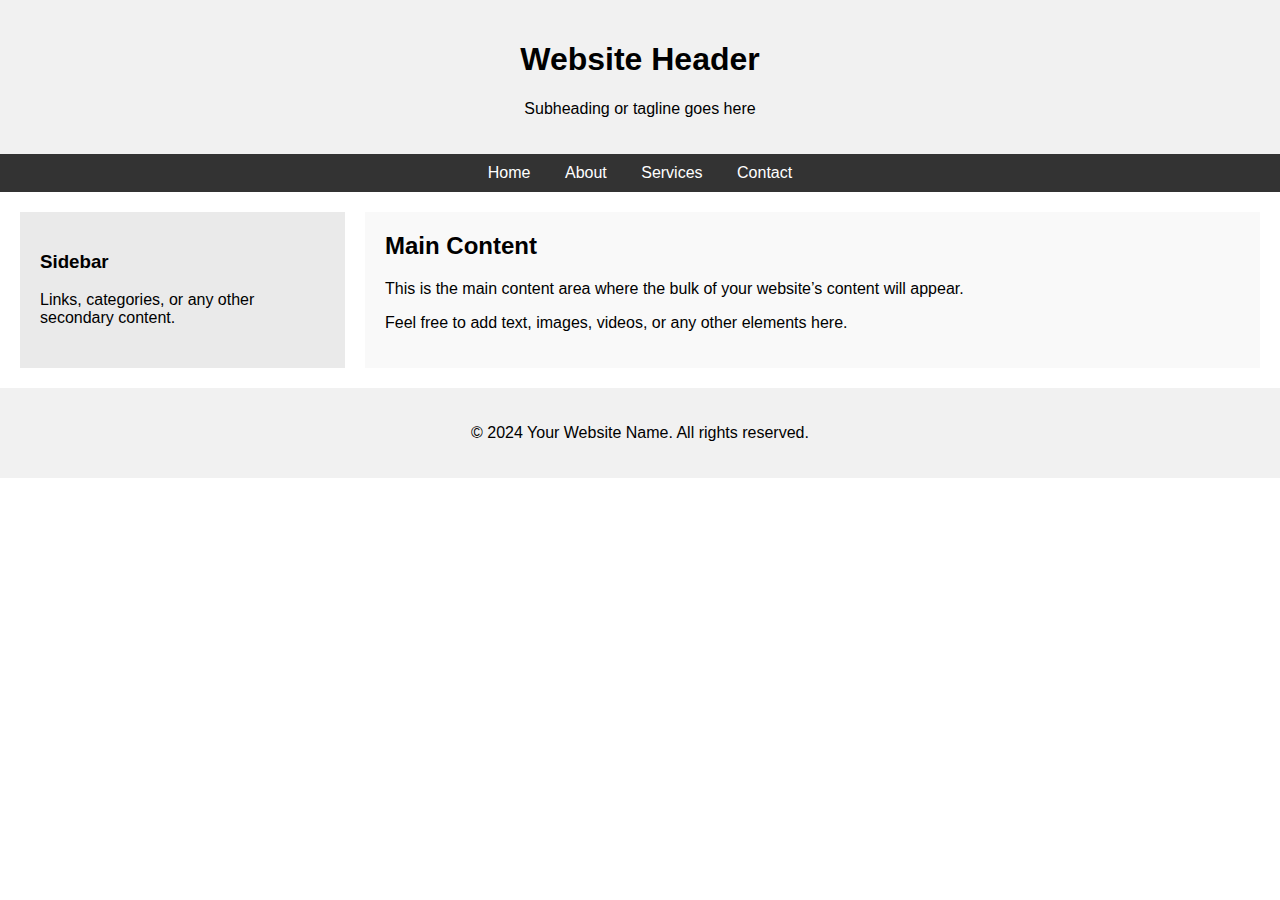
<file: index.html>
<!DOCTYPE html>
<html lang="en">
<head>
    <meta charset="UTF-8">
    <meta name="viewport" content="width=device-width, initial-scale=1.0">
    <title>Website Wireframe</title>
    <style>
        body {
            font-family: Arial, sans-serif;
            margin: 0;
            padding: 0;
        }
        header, footer {
            background-color: #f1f1f1;
            padding: 20px;
            text-align: center;
        }
        nav {
            background-color: #333;
            color: white;
            padding: 10px;
            text-align: center;
        }
        nav a {
            color: white;
            margin: 0 15px;
            text-decoration: none;
        }
        .container {
            display: flex;
            flex-wrap: wrap;
            padding: 20px;
        }
        .sidebar {
            flex: 1;
            background-color: #eaeaea;
            padding: 20px;
            margin-right: 20px;
            min-width: 200px;
        }
        .content {
            flex: 3;
            background-color: #f9f9f9;
            padding: 20px;
        }
        .content h2 {
            margin-top: 0;
        }
        .footer {
            background-color: #333;
            color: white;
            padding: 20px;
            text-align: center;
        }
    </style>
</head>
<body>

    <header>
        <h1>Website Header</h1>
        <p>Subheading or tagline goes here</p>
    </header>

    <nav>
        <a href="#">Home</a>
        <a href="#">About</a>
        <a href="#">Services</a>
        <a href="#">Contact</a>
    </nav>

    <div class="container">
        <div class="sidebar">
            <h3>Sidebar</h3>
            <p>Links, categories, or any other secondary content.</p>
        </div>
        
        <div class="content">
            <h2>Main Content</h2>
            <p>This is the main content area where the bulk of your website’s content will appear.</p>
            <p>Feel free to add text, images, videos, or any other elements here.</p>
        </div>
    </div>

    <footer>
        <p>&copy; 2024 Your Website Name. All rights reserved.</p>
    </footer>

</body>
</html>
</file>
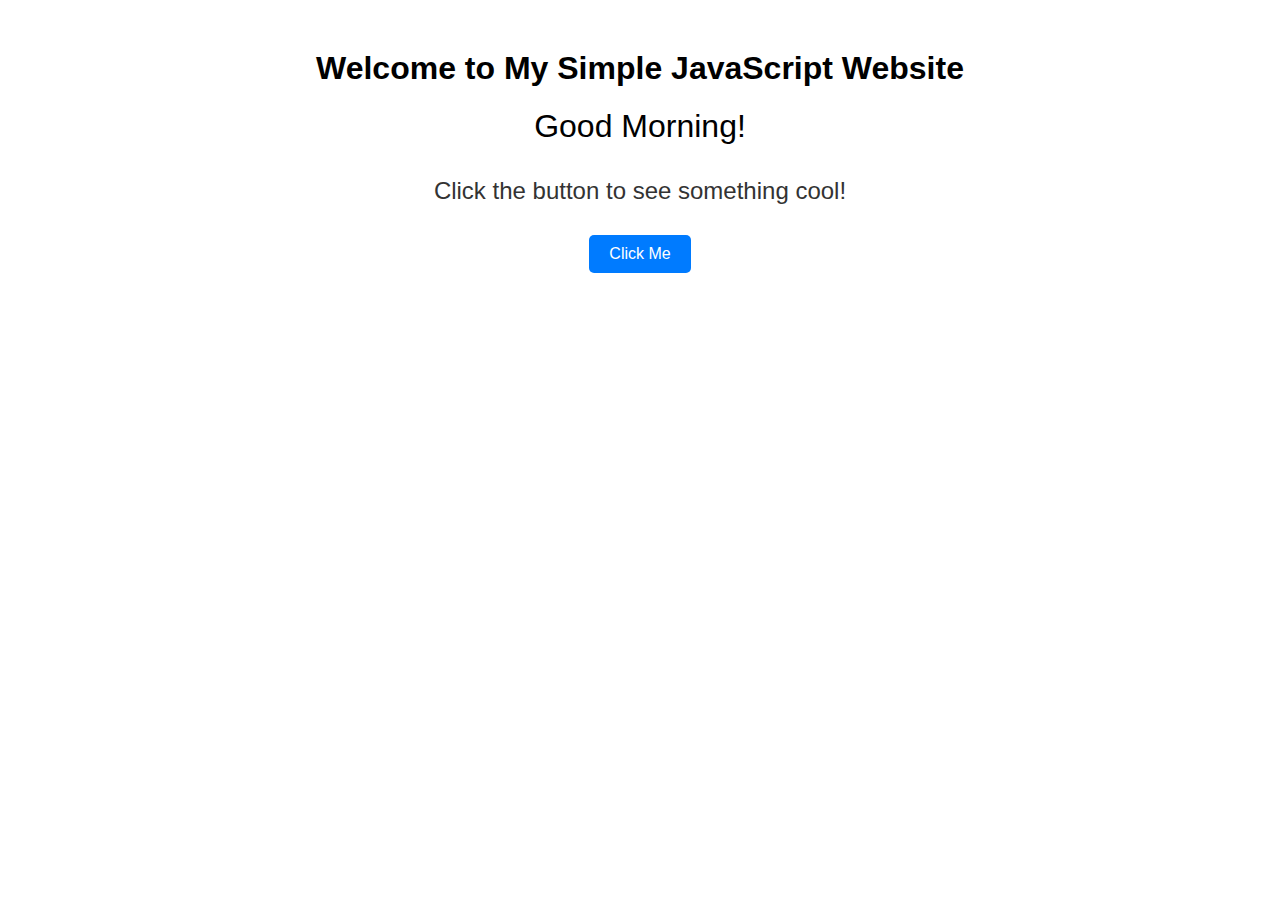
<file: js.html>
<!DOCTYPE html>
<html lang="en">
<head>
    <meta charset="UTF-8">
    <meta name="viewport" content="width=device-width, initial-scale=1.0">
    <meta http-equiv="X-UA-Compatible" content="IE=edge">
    <title>Simple JavaScript Website</title>
    <style>
        body {
            font-family: Arial, sans-serif;
            text-align: center;
            margin: 50px;
        }

        .greeting {
            font-size: 2rem;
            margin-top: 20px;
        }

        #message {
            font-size: 1.5rem;
            color: #333;
            margin: 30px 0;
        }

        button {
            padding: 10px 20px;
            background-color: #007bff;
            color: white;
            border: none;
            border-radius: 5px;
            cursor: pointer;
            font-size: 1rem;
        }

        button:hover {
            background-color: #0056b3;
        }
    </style>
</head>
<body>

    <h1>Welcome to My Simple JavaScript Website</h1>

    <p class="greeting" id="greeting"></p>

    <p id="message">Click the button to see something cool!</p>
    
    <button onclick="changeText()">Click Me</button>

    <script>
        // JavaScript to display a greeting based on time of day
        function displayGreeting() {
            var today = new Date();
            var hour = today.getHours();
            var greetingText;

            if (hour < 12) {
                greetingText = "Good Morning!";
            } else if (hour < 18) {
                greetingText = "Good Afternoon!";
            } else {
                greetingText = "Good Evening!";
            }

            document.getElementById("greeting").innerHTML = greetingText;
        }

        // JavaScript to change the text on button click
        function changeText() {
            document.getElementById("message").innerHTML = "You clicked the button! Mulayam Singh Awesome!";
        }

        // Call the displayGreeting function when the page loads
        window.onload = displayGreeting;
    </script>

</body>
</html>
</file>
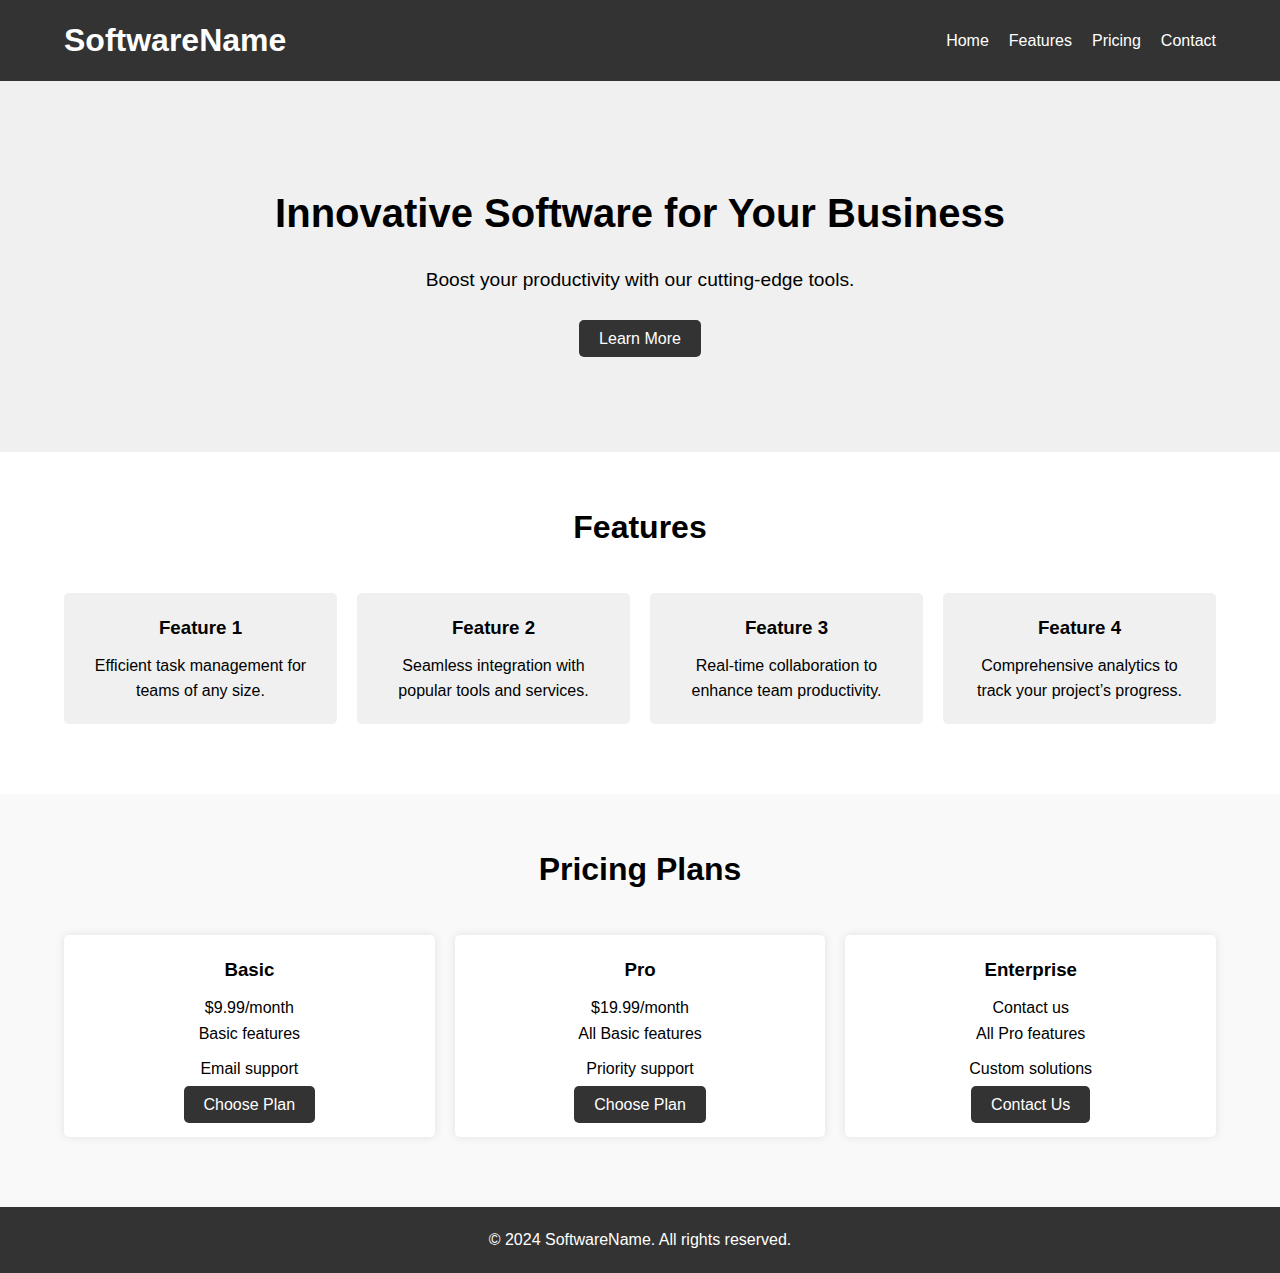
<file: soft.html>
<!DOCTYPE html>
<html lang="en">
<head>
    <meta charset="UTF-8">
    <meta name="viewport" content="width=device-width, initial-scale=1.0">
    <meta http-equiv="X-UA-Compatible" content="IE=edge">
    <title>Software Product</title>
    <link rel="stylesheet" href="style.css">
</head>
<body>

    <header>
        <div class="container">
            <div class="logo">
                <h1>SoftwareName</h1>
            </div>
            <nav>
                <ul>
                    <li><a href="#home">Home</a></li>
                    <li><a href="#features">Features</a></li>
                    <li><a href="#pricing">Pricing</a></li>
                    <li><a href="#contact">Contact</a></li>
                </ul>
            </nav>
        </div>
    </header>

    <section id="hero">
        <div class="container">
            <h2>Innovative Software for Your Business</h2>
            <p>Boost your productivity with our cutting-edge tools.</p>
            <a href="#features" class="cta-btn">Learn More</a>
        </div>
    </section>

    <section id="features">
        <div class="container">
            <h2>Features</h2>
            <div class="features-grid">
                <div class="feature">
                    <h3>Feature 1</h3>
                    <p>Efficient task management for teams of any size.</p>
                </div>
                <div class="feature">
                    <h3>Feature 2</h3>
                    <p>Seamless integration with popular tools and services.</p>
                </div>
                <div class="feature">
                    <h3>Feature 3</h3>
                    <p>Real-time collaboration to enhance team productivity.</p>
                </div>
                <div class="feature">
                    <h3>Feature 4</h3>
                    <p>Comprehensive analytics to track your project’s progress.</p>
                </div>
            </div>
        </div>
    </section>

    <section id="pricing">
        <div class="container">
            <h2>Pricing Plans</h2>
            <div class="pricing-grid">
                <div class="pricing-card">
                    <h3>Basic</h3>
                    <p>$9.99/month</p>
                    <ul>
                        <li>Basic features</li>
                        <li>Email support</li>
                    </ul>
                    <a href="#" class="cta-btn">Choose Plan</a>
                </div>
                <div class="pricing-card">
                    <h3>Pro</h3>
                    <p>$19.99/month</p>
                    <ul>
                        <li>All Basic features</li>
                        <li>Priority support</li>
                    </ul>
                    <a href="#" class="cta-btn">Choose Plan</a>
                </div>
                <div class="pricing-card">
                    <h3>Enterprise</h3>
                    <p>Contact us</p>
                    <ul>
                        <li>All Pro features</li>
                        <li>Custom solutions</li>
                    </ul>
                    <a href="#" class="cta-btn">Contact Us</a>
                </div>
            </div>
        </div>
    </section>

    <footer>
        <div class="container">
            <p>&copy; 2024 SoftwareName. All rights reserved.</p>
        </div>
    </footer>

</body>
</html>
</file>
<file: style.css>
* {
    margin: 0;
    padding: 0;
    box-sizing: border-box;
}

body {
    font-family: 'Arial', sans-serif;
    line-height: 1.6;
}

.container {
    width: 90%;
    max-width: 1200px;
    margin: 0 auto;
}

/* Header */
header {
    background-color: #333;
    color: white;
    padding: 15px 0;
}

header .container {
    display: flex;
    justify-content: space-between;
    align-items: center;
}

header h1 {
    margin: 0;
}

header nav ul {
    list-style: none;
    display: flex;
}

header nav ul li {
    margin-left: 20px;
}

header nav ul li a {
    color: white;
    text-decoration: none;
}

header nav ul li a:hover {
    color: #f0a500;
}

/* Hero Section */
#hero {
    background-color: #f0f0f0;
    padding: 100px 0;
    text-align: center;
}

#hero h2 {
    font-size: 2.5rem;
    margin-bottom: 20px;
}

#hero p {
    font-size: 1.2rem;
    margin-bottom: 30px;
}

.cta-btn {
    padding: 10px 20px;
    background-color: #333;
    color: white;
    text-decoration: none;
    border-radius: 5px;
}

.cta-btn:hover {
    background-color: #f0a500;
}

/* Features Section */
#features {
    padding: 50px 0;
    background-color: #fff;
    text-align: center;
}

#features h2 {
    font-size: 2rem;
    margin-bottom: 40px;
}

.features-grid {
    display: flex;
    justify-content: space-between;
    gap: 20px;
    flex-wrap: wrap;
}

.feature {
    background-color: #f0f0f0;
    padding: 20px;
    border-radius: 5px;
    flex: 1 1 200px;
    margin-bottom: 20px;
}

.feature h3 {
    margin-bottom: 10px;
}

/* Pricing Section */
#pricing {
    padding: 50px 0;
    background-color: #f9f9f9;
    text-align: center;
}

#pricing h2 {
    font-size: 2rem;
    margin-bottom: 40px;
}

.pricing-grid {
    display: flex;
    justify-content: space-between;
    gap: 20px;
    flex-wrap: wrap;
}

.pricing-card {
    background-color: #fff;
    padding: 20px;
    border-radius: 5px;
    box-shadow: 0 0 10px rgba(0, 0, 0, 0.1);
    flex: 1 1 200px;
    margin-bottom: 20px;
}

.pricing-card h3 {
    margin-bottom: 10px;
}

.pricing-card ul {
    list-style: none;
    padding: 0;
}

.pricing-card ul li {
    margin-bottom: 10px;
}

/* Footer */
footer {
    background-color: #333;
    color: white;
    padding: 20px 0;
    text-align: center;
}

footer p {
    margin: 0;
}
</file>
